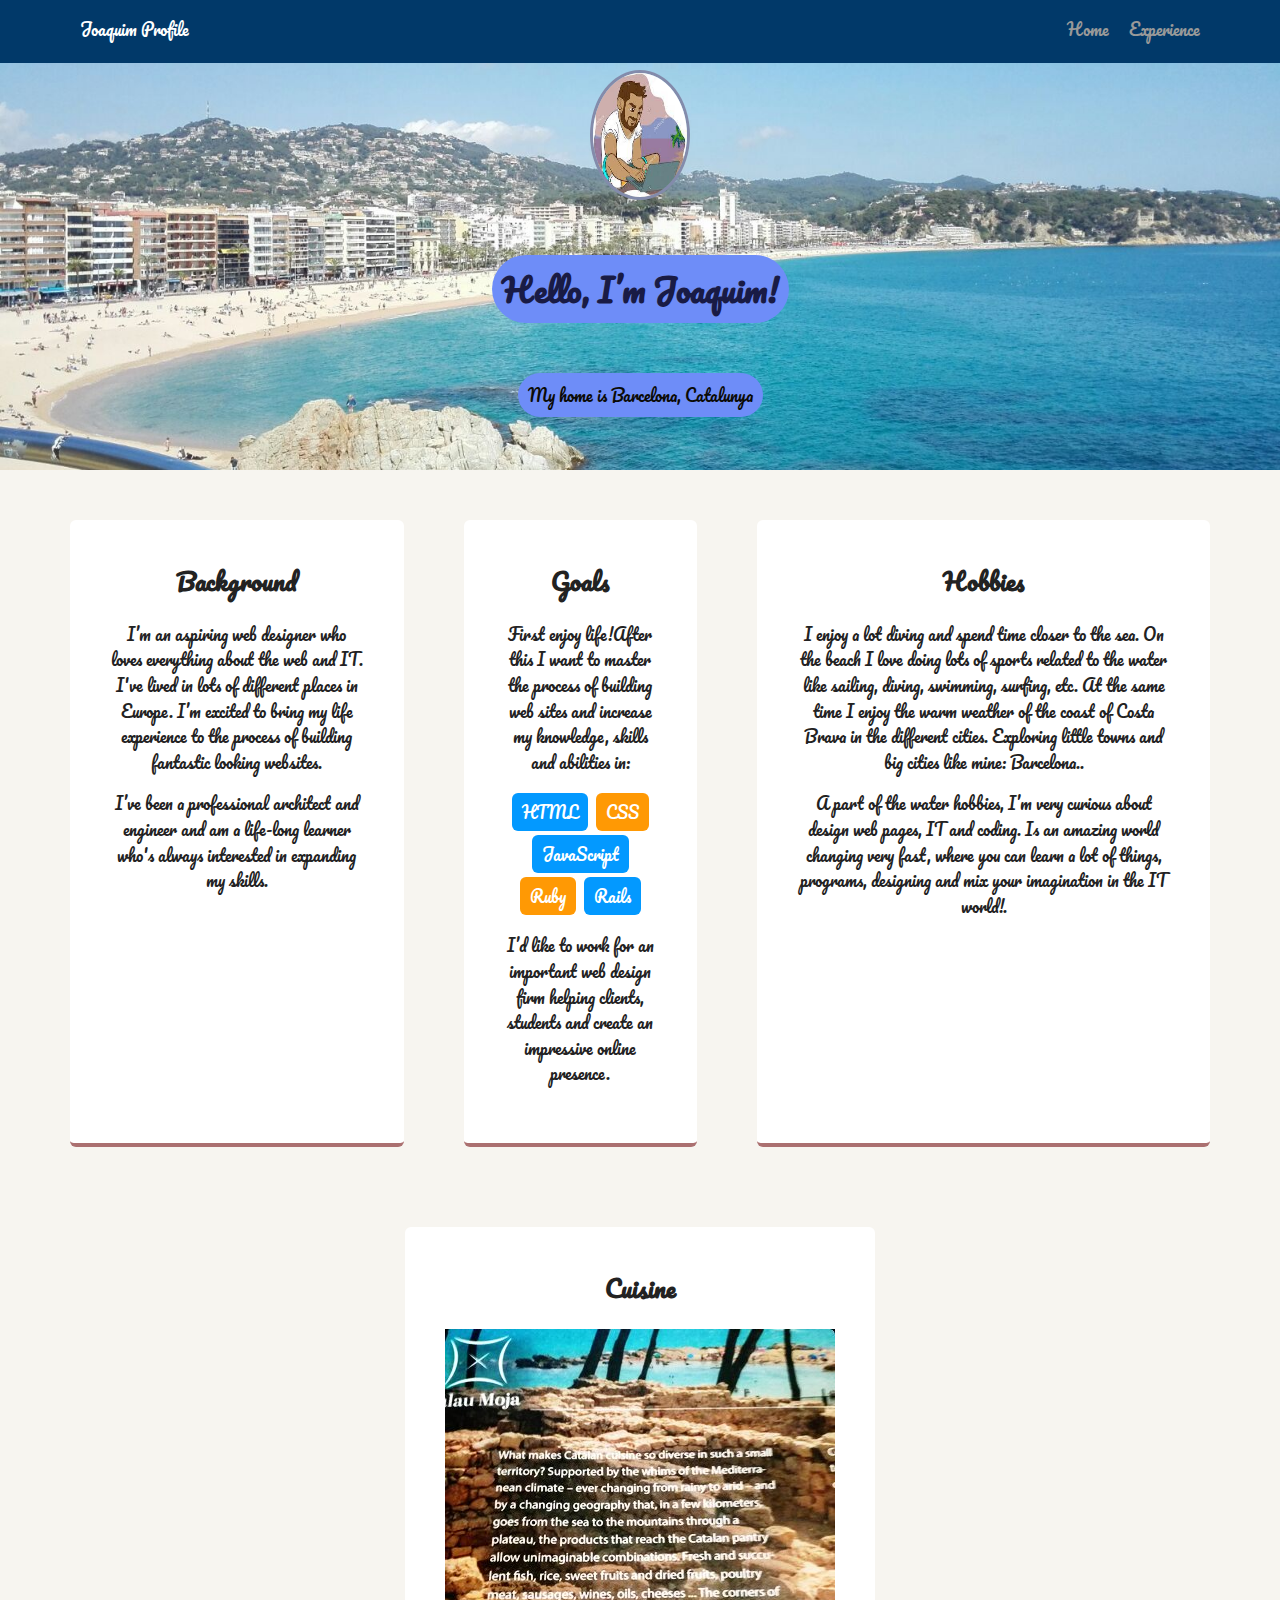
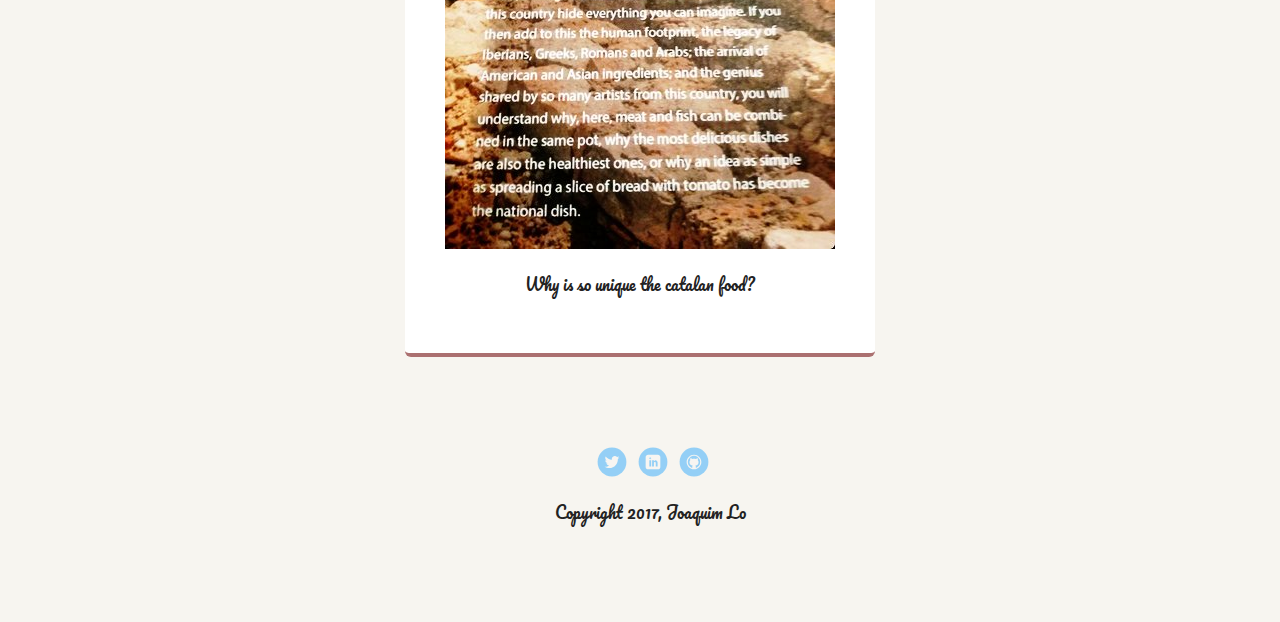
<file: index.html>
<!doctype html>
<html lang="en">
<head>
  <meta charset="utf-8">
  <title>Joaquim L' Profile</title>
  <meta name="viewport" content="width=device-width, initial-scale=1.0">
  <link rel="stylesheet" href="styles.css">
  <link href="https://fonts.googleapis.com/css?family=Pacifico" rel="stylesheet"></head>

<body>

    <div class="main-nav">
        <ul class="nav">
          <li class="name">Joaquim Profile</li>
          <li><a href="index.html" class="selected"> Home</a></li>
          <li><a href="experience.html">Experience</a></li>
        </ul>
    </div>

    <header>
      <img src="images/perfil3.jpg" alt="Drawing of Joaquim Lo" class="profile-image">
      <h1 class="tag name">Hello, I’m Joaquim!</h1>
      <p class="tag location">My home is Barcelona, Catalunya </p>
    </header>

    <main class="flex">
      <div class="card">
        <h2>Background</h2>
        <p>I’m an aspiring web designer who loves everything about the web and IT. I've lived in lots of different places in Europe. I’m excited to bring my life experience to the process of building fantastic looking websites.</p>
        <p>I’ve been a professional architect and engineer and am a life-long learner who's always interested in expanding my skills.</p>
      </div> 

      <div class="card">
        <h2>Goals</h2>
        <p>First enjoy life!After this I want to master the process of building web sites and increase my knowledge, skills and abilities in:</p>
        <ul class="skills">
          <li>HTML</li>
          <li>CSS</li>
          <li>JavaScript</li>
          <li>Ruby</li>
          <li>Rails</li>
        </ul>
        <p>I’d like to work for an important web design firm helping clients, students and create an impressive online presence.</p>
      </div> 

      <div class="card">
        <h2>Hobbies</h2>
        <p>I enjoy a lot diving and spend time closer to the sea. On the beach I love doing lots of sports related to the water like sailing, diving, swimming, surfing, etc. At the same time I enjoy the warm weather of the coast of Costa Brava in the different cities. Exploring little towns and big cities like mine: Barcelona..</p>
        <p>A part of the water hobbies, I’m very curious about design web pages, IT and coding. Is an amazing world changing very fast, where you can learn a lot of things, programs, designing and mix your imagination in the IT world!.</p>
      </div> 
    </main>
  <main class="flex2">
    <div class="card">
        <h2>Cuisine</h2>
        <img src="images/catalancuisine.jpg" alt="Drawing of catalancuisine" class="catalan-cuisine">
        <p>Why is so unique the catalan food?</p>
      </div> 
  </main>

    <footer>
      <ul>
        <li><a href="https://twitter.com" class="social twitter">Twitter</a></li>
        <li><a href="https://www.linkedin.com" class="social linkedin">LinkedIn</a></li>
        <li><a href="https://github.com" class="social github">Github</a></li>
      </ul>
      <p class="copyright">Copyright 2017, Joaquim Lo</p>
    </footer>
</body>
  </html>
</file>
<file: styles.css>
/* Global Layout Set-up */
* { 
  box-sizing: border-box;
}
  
body {
  margin: 0;
  padding: 0;
  text-align: center;
  font-family: 'Pacifico', cursive;
  color: #222;
  background: #f7f5f0;
}

img { 
    max-width: 100%;
}

/* Link Styles */

a {
  text-decoration: none;
  color: #999;
}
a:hover {
  color: #6633ff;
}

/* Section Styles */

.main-nav {
  width: 100%;
  background: #013969;
  min-height: 30px;
  padding: 10px;
  position: fixed;
  text-align: center;
}
.nav {
  display: flex;
  justify-content: space-around;
  font-weight: 500;
  list-style-type: none;
  margin: 0 auto;
  padding: 0;
}

.nav .name {
    display: block;
    margin-right: auto;
    color: white;
}
.nav li {
  padding: 5px 10px 10px 10px;
}
.nav a {
  transition: all .5s;
}
.nav a:hover {
  color: white
}

header {
  text-align: center;
  background: url('images/CostaBrava1.jpg') no-repeat center ;
  background-size: cover;
  overflow: hidden;
  padding-top: 60px;
}
header {
  line-height: 1.5;
}
header .profile-image {
  margin-top: 10px;
  width: 100px;
  height: 130px;
  border-radius: 60%;
  border: 3px solid #838bab;
  transition: all .4s;
}
header .profile-image:hover {
  transform: scale(1.2) rotate(5deg);
}
.tag {
  background-color: #6e8df8;
  color: #191b45;
  padding: 10px;
  border-radius: 50px;
  display: table;
  margin: 50px auto;
} 
.location {
  background-color: #6e8df8;
  color: #0b0b06;
  }
.card {
  margin: 2.5%;
  padding: 20px 40px 40px;
  max-width: 500px;
  text-align: center;
  background: #fff;
  border-bottom: 4px solid #ab7070;
  border-radius: 6px;
  transition: all .5s;
}
.card:hover {
  border-color: #ff99ff;
}

ul.skills {
  padding: 0;
  text-align: center;
}

.skills li {
  border-radius: 6px;
  display: inline-block;
  background: #ff9904;
  color: white;
  padding: 5px 10px;
  margin: 2px;
}

.skills li:nth-child(odd) {
  background: #0399ff;
}

footer {
  width: 100%;
  min-height: 30px;
  padding: 20px 0 40px 20px;
}

footer .copyright {
  top: -8px;
  font-size: .75em;
}

footer ul {
  list-style-type: none;
  margin: 0;
  padding: 0;
}

footer ul li {
  display: inline-block;
}

a.social {
  display: inline-block;
  text-indent: -9999px;
  margin-left: 5px;
  width: 30px;
  height: 30px;
  background-size: 30px 30px;
  opacity: .4;
  transition: all .5s;
}
a.twitter {
  background-image: url(images/twitter.svg);
}
a.linkedin {
  background-image: url(images/linkedin.svg);
}
a.github {
  background-image: url(images/github.svg);
}
a.social:hover {
  opacity: 1;
}
.clearfix {
  clear: both;
}

/* Styles for larger screens */
@media screen and (min-width: 720px) {
  
  .flex {
      display: -ms-flexbox;      /* TWEENER - IE 10 */
      display: flex; 
      max-width: 1200px;
      -ms-flex-pack: distribute;
      justify-content: space-around;
      margin: 0 auto;
  }
.flex2 {
      display: -ms-flexbox;      /* TWEENER - IE 10 */
      display: flex; 
      max-width: 1200px;
      -ms-flex-pack: distribute;
      justify-content: space-around;
      margin: 0 auto;
  }


  header {
    min-height: 470px;
  }

  .nav {
    max-width: 1200px;
    padding: 0 30px;
  }


  main {
    padding-top: 20px;
      }

   
  main p {
    line-height: 1.6em;
  }

  footer {
    font-size: 1.3em;
    max-width: 1200px;
    margin: 40px auto;
  }

}
</file>
